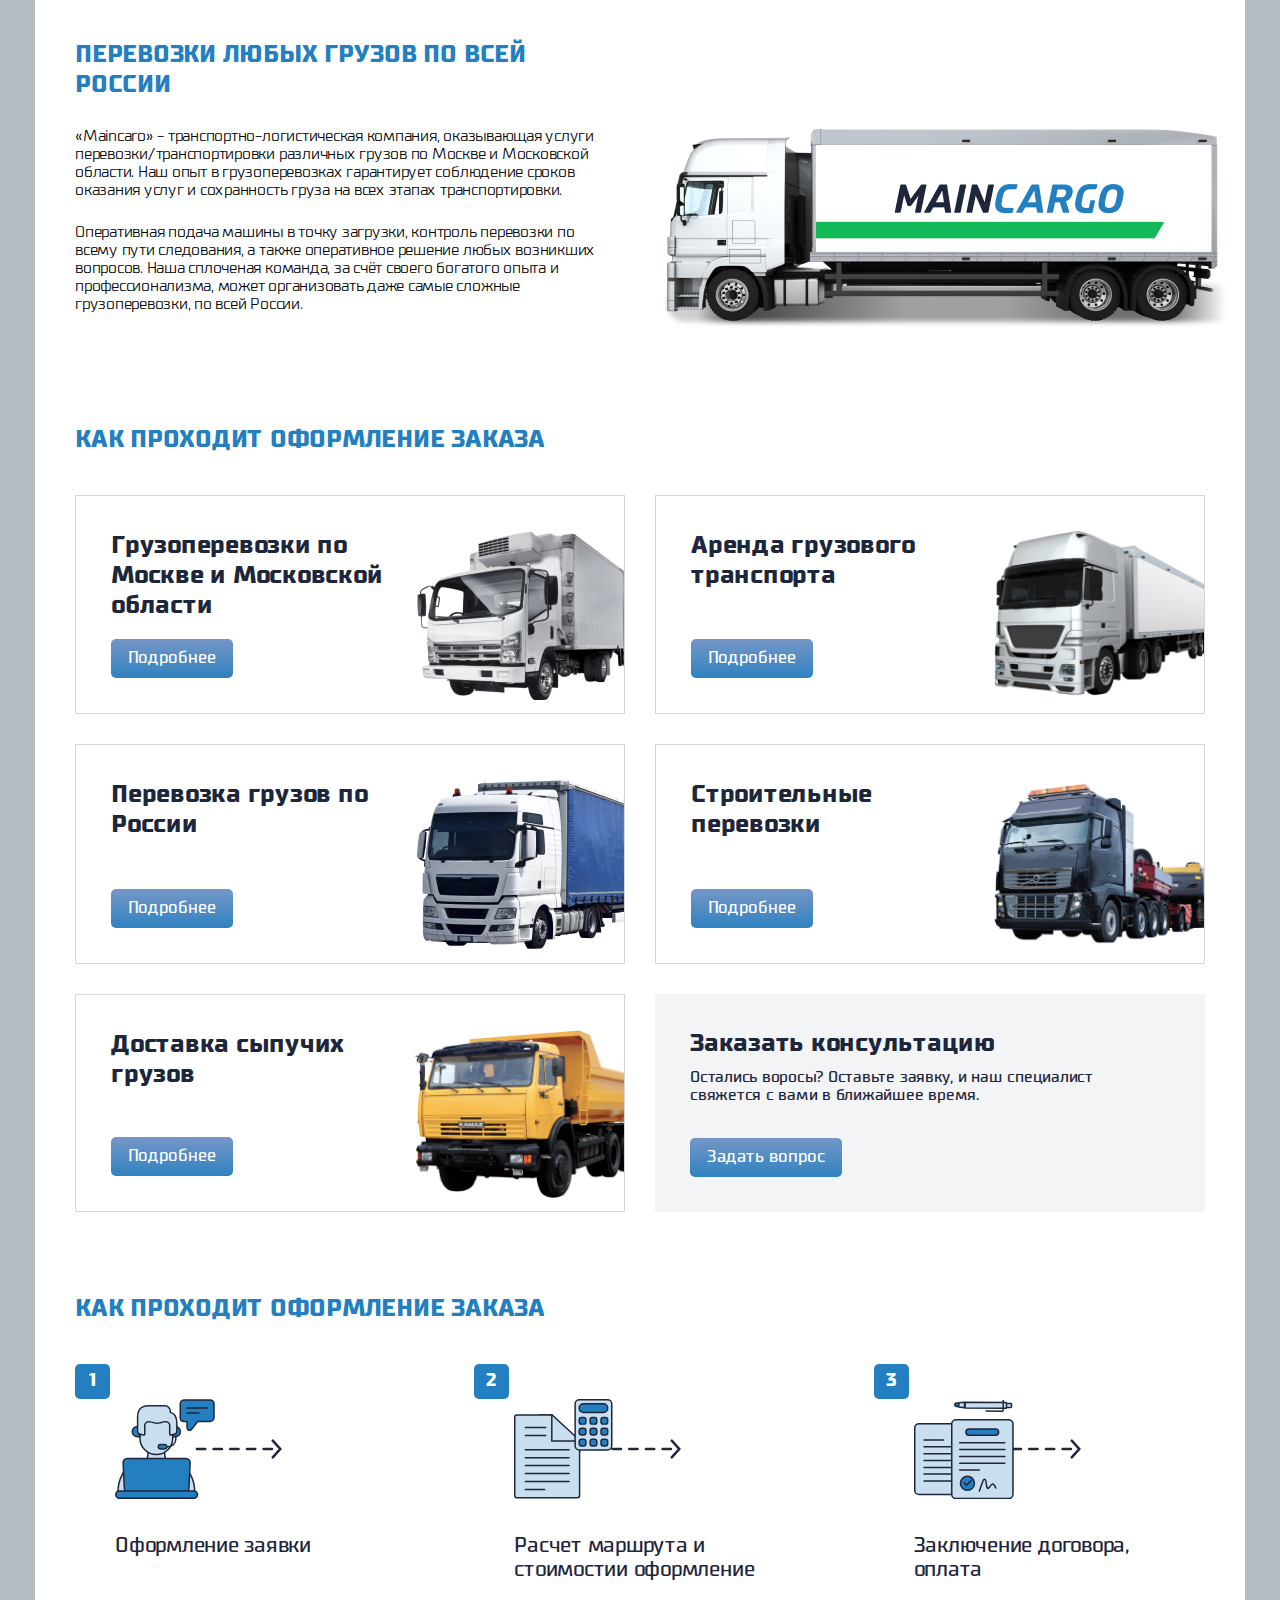
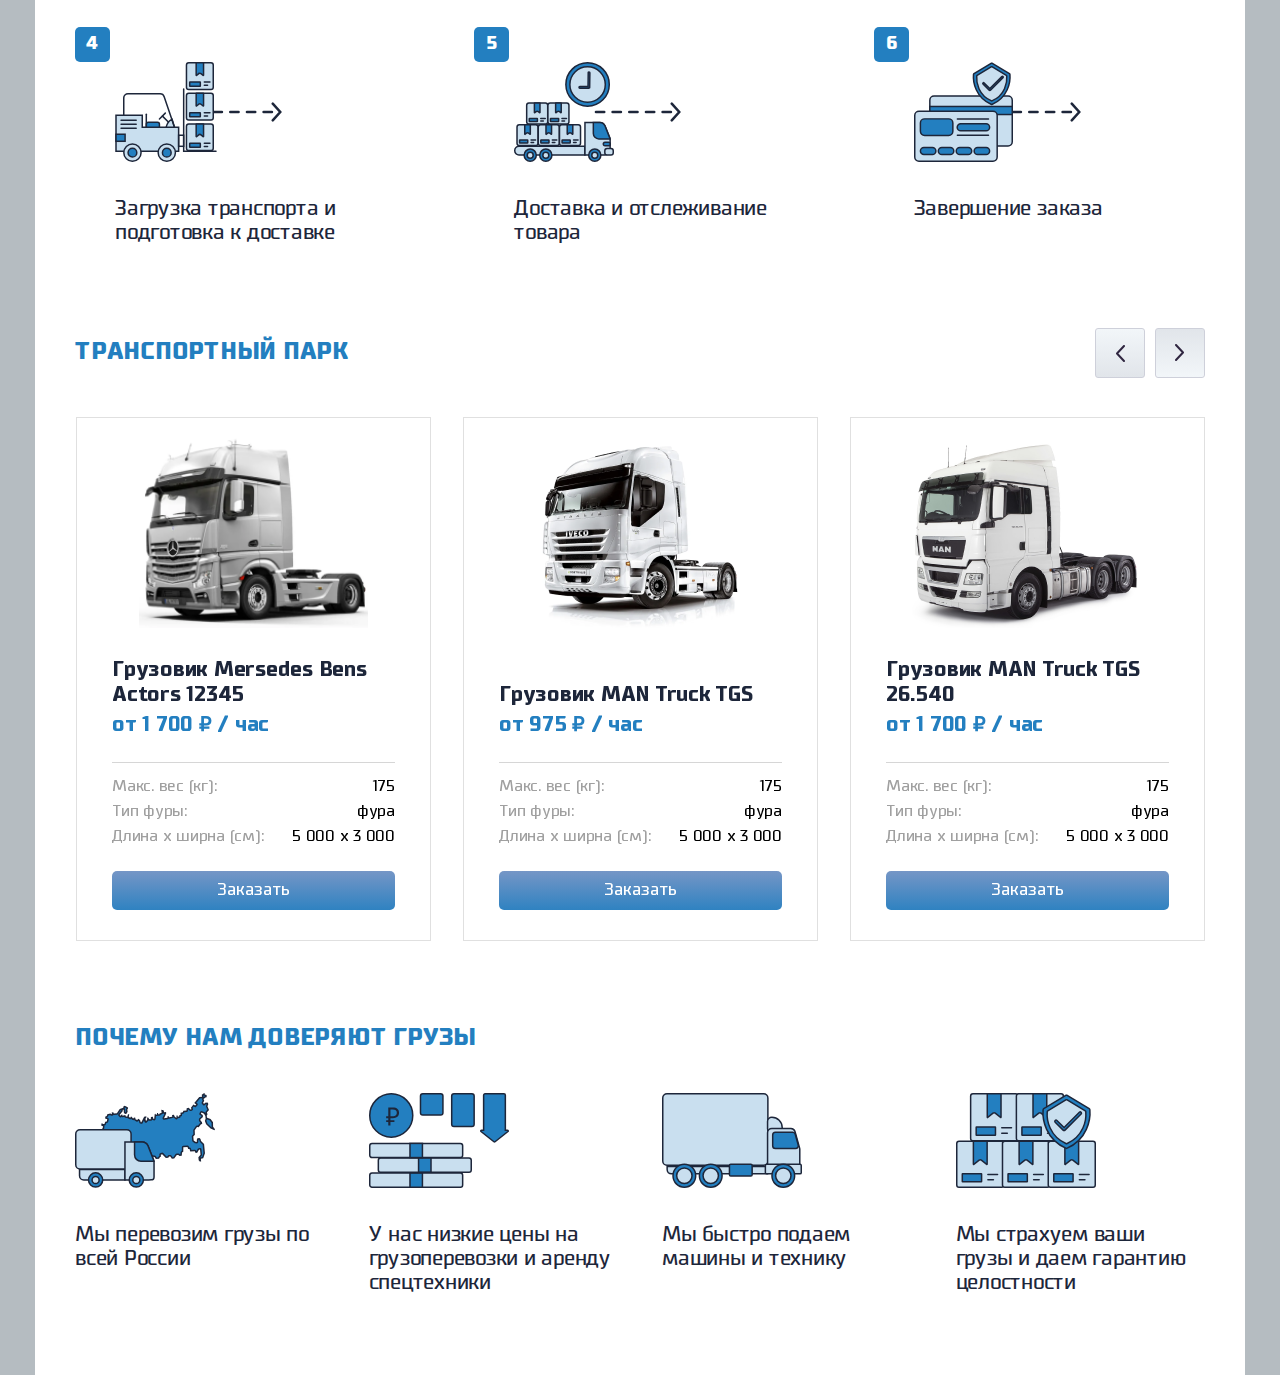
<file: main.html>
<!DOCTYPE html>
<html lang="ru">
	<head>
		<meta http-equiv="Content-Type" content="text/html; charset=utf-8" />
		<meta name="viewport" content="width=device-width" />
    <link rel="stylesheet" href="./libs/swiper/swiper.css" />
    <link rel="stylesheet" href="css/main.css">
		<title>About company</title>


	</head>

	<body>
    <div class="company-wrapper">
      
      <!-- Company-transportation -->
      <div class="company-transportation">
        <h2 class="company-transportation__title main-title">ПЕРЕВОЗКИ ЛЮБЫХ ГРУЗОВ ПО ВСЕЙ
          РОССИИ</h2>
        <div class="company-transportation__body">
          <div class="company-transportation__content">
            <p>
              «Maincaro» - транспортно-логистическая компания, оказывающая 
              услуги перевозки/транспортировки различных грузов по Москве
              и Московской области. Наш опыт в грузоперевозках гарантирует 
              соблюдение сроков оказания услуг и сохранность груза на всех этапах 
              транспортировки.
            </p>
            <p>
              Оперативная подача машины в точку загрузки, контроль перевозки
              по всему пути следования, а также оперативное решение любых 
              возникших вопросов. Наша сплоченая команда, за счёт своего богатого 
              опыта и профессионализма, может организовать даже самые сложные 
              грузоперевозки, по всей России. 
            </p>
          </div>
          <div class="company-transportation__images">
            <img src="images/company-transportation-img.png" alt="car">
          </div>
        </div>
      </div>
      <!-- End Company-transportation -->

      <!-- Company-give -->
      <div class="company-give">
        <h2 class="company-give__title main-title">КАК ПРОХОДИТ ОФОРМЛЕНИЕ ЗАКАЗА</h2>
          <div class="company-give__row">

            <div class="company-give__item">
              <div class="company-give__content">
                <div class="company-give__description">
                  Грузоперевозки по Москве и Московской области
                </div>
                <button class="company-give__btn main-btn">Подробнее</button>
              </div>

              <a href="#" class="company-give__image">
                <img src="images/company-give-img1.png" alt="car">
              </a>
            </div>

            <div class="company-give__item">
              <div class="company-give__content">
                <div class="company-give__description">
                  Аренда грузового транспорта
                </div>
                <button class="company-give__btn main-btn">Подробнее</button>
              </div>

              <a href="#" class="company-give__image">
                <img src="images/company-give-img2.png" alt="car">
              </a>
            </div>

            <div class="company-give__item">
              <div class="company-give__content">
                <div class="company-give__description">
                  Перевозка грузов по России
                </div>
                <button class="company-give__btn main-btn">Подробнее</button>
              </div>

              <a href="#" class="company-give__image">
                <img src="images/company-give-img3.png" alt="car">
              </a>
            </div>

            <div class="company-give__item">
              <div class="company-give__content">
                <div class="company-give__description">
                  Строительные перевозки
                </div>
                <button class="company-give__btn main-btn">Подробнее</button>
              </div>

              <a href="#" class="company-give__image">
                <img src="images/company-give-img4.png" alt="car">
              </a>
            </div>

            <div class="company-give__item">
              <div class="company-give__content">
                <div class="company-give__description">
                  Доставка сыпучих грузов
                </div>
                <button class="company-give__btn main-btn">Подробнее</button>
              </div>

              <a href="#" class="company-give__image">
                <img src="images/company-give-img5.png" alt="car">
              </a>
            </div>

            <div class="company-give__item company-give__item-blue">
              <div class="company-give__content">
                <div class="company-give__description">
                  Заказать консультацию
                </div>
                <div class="company-give__text">
                  Остались воросы? Оставьте заявку, и наш специалист 
                  свяжется с вами в ближайшее время.
                </div>
                <button class="company-give__btn main-btn">Задать вопрос</button>
              </div>

            </div>
          </div>
      </div>
      <!-- End Company-give -->

      <!--Company-order-->
      <div class="company-order">
        <h2 class="company-order__titel main-title">КАК ПРОХОДИТ ОФОРМЛЕНИЕ ЗАКАЗА</h2>
          <div class="company-order__row">
            <div class="company-order__item">
              <div class="company-order__number">1</div>
              <div class="company-order__body">
                <div class="company-order__image"><img src="images/order-icon1.svg" alt="icon"></div>
                <div class="company-order__description">Оформление заявки</div>
              </div>
            </div>

            <div class="company-order__item">
              <div class="company-order__number">2</div>
              <div class="company-order__body">
                <div class="company-order__image"><img src="images/order-icon2.svg" alt="icon"></div>
                <div class="company-order__description">Расчет маршрута и стоимостии оформление</div>
              </div>
            </div>

            <div class="company-order__item">
              <div class="company-order__number">3</div>
              <div class="company-order__body">
                <div class="company-order__image"><img src="images/order-icon3.svg" alt="icon"></div>
                <div class="company-order__description">Заключение договора, оплата</div>
              </div>
            </div>

            <div class="company-order__item">
              <div class="company-order__number">4</div>
              <div class="company-order__body">
                <div class="company-order__image"><img src="images/order-icon4.svg" alt="icon"></div>
                <div class="company-order__description">Загрузка транспорта и подготовка к доставке </div>
              </div>
            </div>

            <div class="company-order__item">
              <div class="company-order__number">5</div>
              <div class="company-order__body">
                <div class="company-order__image"><img src="images/order-icon5.svg" alt="icon"></div>
                <div class="company-order__description">Доставка и отслеживание товара</div>
              </div>
            </div>

            <div class="company-order__item">
              <div class="company-order__number">6</div>
              <div class="company-order__body">
                <div class="company-order__image"><img src="images/order-icon6.svg" alt="icon"></div>
                <div class="company-order__description">Завершение заказа</div>
              </div>
            </div>

          </div>
      </div>
      <!-- End Company-order-->

      <!--Company-park-->
      <div class="company-park">
        <h2 class="company-park__title main-title">ТРАНСПОРТНЫЙ ПАРК</h2>

        <div class="company-park__slider">
          <div class="company-park__container swiper-container">
            <div class="company-park__items swiper-wrapper">
              <div class="company-park__item swiper-slide">
                <div class="company-park__cart cart-company">
                  <div class="cart-company__image"><img src="images/company-park-img1.png" alt="car"></div>
                  <div class="cart-company__name">Грузовик Mersedes Bens Actors 12345</div>
                  <div class="cart-company__sum">от 1 700 ₽ / час</div>
                  <ul class="cart-company__description">
                    <li class="cart-company__list">
                      <span>Макс. вес (кг):</span>
                      <span>175</span>
                    </li>
                    <li class="cart-company__list">
                      <span>Тип фуры:</span>
                      <span>фура</span>
                    </li>
                    <li class="cart-company__list">
                      <span>Длина х ширна (см):</span>
                      <span>5 000 х 3 000</span>
                    </li>
                  </ul>
                  <button class="cart-company__btn main-btn">Заказать</button>
                </div>
              </div>

              <div class="company-park__item swiper-slide">
                <div class="company-park__cart cart-company">
                  <div class="cart-company__image"><img src="images/company-park-img2.png" alt="car"></div>
                  <div class="cart-company__name">Грузовик MAN Truck TGS</div>
                  <div class="cart-company__sum">от 975 ₽ / час</div>
                  <ul class="cart-company__description">
                    <li class="cart-company__list">
                      <span>Макс. вес (кг):</span>
                      <span>175</span>
                    </li>
                    <li class="cart-company__list">
                      <span>Тип фуры:</span>
                      <span>фура</span>
                    </li>
                    <li class="cart-company__list">
                      <span>Длина х ширна (см):</span>
                      <span>5 000 х 3 000</span>
                    </li>
                  </ul>
                  <button class="cart-company__btn main-btn">Заказать</button>
                </div>
              </div>

              <div class="company-park__item swiper-slide">
                <div class="company-park__cart cart-company">
                  <div class="cart-company__image"><img src="images/company-park-img3.png" alt="car"></div>
                  <div class="cart-company__name">Грузовик MAN Truck TGS 26.540</div>
                  <div class="cart-company__sum">от 1 700 ₽ / час</div>
                  <ul class="cart-company__description">
                    <li class="cart-company__list">
                      <span>Макс. вес (кг):</span>
                      <span>175</span>
                    </li>
                    <li class="cart-company__list">
                      <span>Тип фуры:</span>
                      <span>фура</span>
                    </li>
                    <li class="cart-company__list">
                      <span>Длина х ширна (см):</span>
                      <span>5 000 х 3 000</span>
                    </li>
                  </ul>
                  <button class="cart-company__btn main-btn">Заказать</button>
                </div>
              </div>
            </div>

          </div>
          <div class="company-park__arrow company-park__arrow_prev swiper-button-prev">
            <svg width="9" height="17" viewBox="0 0 9 17" fill="none" xmlns="http://www.w3.org/2000/svg">
              <path d="M8 1L1 8.5L8 16" stroke-width="2" stroke-linecap="round" stroke-linejoin="round"/>
              </svg>
          </div>
          <div class="company-park__arrow company-park__arrow_next swiper-button-next">
            <svg width="9" height="17" viewBox="0 0 9 17" fill="none" xmlns="http://www.w3.org/2000/svg">
              <path d="M8 1L1 8.5L8 16" stroke-width="2" stroke-linecap="round" stroke-linejoin="round"/>
              </svg>
          </div>
        </div>
      </div>
      <!-- End Company-park-->
      
      <!--Company-goods-->
      <div class="company-goods">
        <h2 class="company-goods__title main-title">ПОЧЕМУ НАМ ДОВЕРЯЮТ ГРУЗЫ</h2>
        <ul class="company-goods__row">
          <li class="company-goods__item">
            <div class="company-goods__image"><img src="images/goods-icon1.svg" alt="icon"></div>
            <div class="company-goods__text">
              Мы перевозим грузы по всей России
            </div>
          </li>

          <li class="company-goods__item">
            <div class="company-goods__image"><img src="images/goods-icon2.svg" alt="icon"></div>
            <div class="company-goods__text">
              У нас низкие цены на грузоперевозки и аренду спецтехники

            </div>
          </li>

          <li class="company-goods__item">
            <div class="company-goods__image"><img src="images/goods-icon3.svg" alt="icon"></div>
            <div class="company-goods__text">
              Мы быстро подаем машины и технику
            </div>
          </li>

          <li class="company-goods__item">
            <div class="company-goods__image"><img src="images/goods-icon4.svg" alt="icon"></div>
            <div class="company-goods__text">
              Мы страхуем ваши грузы и даем гарантию целостности
            </div>
          </li>
        </ul>
      </div>
      <!-- End Company-goods-->

    </div>

    <script src="./libs/swiper/swiper.min.js"></script>
    <script src="js/main.js"></script>
	</body>
</html>
</file>
<file: css/main.css>
/*Reset*/
* {
  padding: 0;
  margin: 0;
  -webkit-box-sizing: border-box;
          box-sizing: border-box; }

*:focus {
  outline: none; }

input.input-error {
  border-color: #a94442; }
  input.input-error::-webkit-input-placeholder {
    color: #a94442; }
  input.input-error::-moz-placeholder {
    color: #a94442; }
  input.input-error:-ms-input-placeholder {
    color: #a94442; }
  input.input-error::-ms-input-placeholder {
    color: #a94442; }
  input.input-error::placeholder {
    color: #a94442; }
  input.input-error::-moz-placeholder {
    color: #a94442; }

.input-error {
  font-size: 14px;
  color: #a94442;
  margin-top: 4px; }

button,
input,
textarea {
  -moz-appearance: none;
       appearance: none;
  -webkit-appearance: none;
  font-family: inherit;
  border: none;
  color: #000;
  width: 100%;
  opacity: 1; }

button {
  background: none; }

button:focus {
  -webkit-box-shadow: none !important;
          box-shadow: none !important; }

*:focus {
  outline: none; }

html, body {
  min-height: 100%; }

body {
  font: 400 16px 'Montserrat', sans-serif;
  line-height: 1.1;
  color: #161615;
  background: #ffffff;
  letter-spacing: -0.24px; }

a {
  display: inline-block;
  font: inherit;
  color: inherit;
  -webkit-transition: 300ms;
  -o-transition: 300ms;
  transition: 300ms;
  text-decoration: none; }
  a:hover {
    text-decoration: none; }

img {
  vertical-align: top;
  max-width: 100%;
  max-height: 100%; }

ul {
  margin: 0;
  padding: 0;
  list-style: none; }

li {
  list-style-type: none; }

a img {
  border: none;
  outline: none; }

a {
  display: inline-block;
  font: inherit;
  -webkit-transition: 300ms;
  -o-transition: 300ms;
  transition: 300ms; }
  a:hover {
    text-decoration: none; }

/*Container*/
@media screen and (max-width: 1500px) {
  .container {
    width: 100%; } }

@font-face {
  font-family: 'Supermolot';
  src: url("Supermolot.eot");
  src: local("Supermolot"), url("../fonts/Supermolot.woff") format("woff");
  font-weight: normal;
  font-style: normal; }

@font-face {
  font-family: 'Supermolot';
  src: url("Supermolot-Light.eot");
  src: local("Supermolot Light"), local("Supermolot-Light"), url("../fonts/Supermolot-Light.woff") format("woff");
  font-weight: 300;
  font-style: normal; }

@font-face {
  font-family: 'Supermolot';
  src: url("Supermolot-Bold.eot");
  src: local("Supermolot Bold"), local("Supermolot-Bold"), url("../fonts/Supermolot-Bold.woff") format("woff");
  font-weight: bold;
  font-style: normal; }

body {
  background: #b5bcc1; }

.company-wrapper {
  padding-bottom: 80px;
  margin-top: 25px;
  max-width: 1210px;
  margin: 0 auto;
  font-family: 'Supermolot';
  font-style: normal;
  font-weight: 300;
  font-size: 15px;
  min-height: 100%;
  height: 100%;
  background: #ffffff;
  color: #1D263A;
  margin: 0 auto;
  -webkit-tap-highlight-color: rgba(255, 255, 255, 0);
  -webkit-tap-highlight-color: transparent; }
  @media (max-width: 1024px) {
    .company-wrapper {
      padding-bottom: 40px; } }
  @media (max-width: 768px) {
    .company-wrapper {
      padding-bottom: 15px; } }

.main-btn {
  font-style: normal;
  font-weight: 400;
  font-size: 16px;
  line-height: 19px;
  background: -webkit-gradient(linear, left top, left bottom, from(#7596C6), color-stop(99.99%, #2F82C1), color-stop(100%, rgba(35, 127, 192, 0)), to(#5685BA));
  background: -o-linear-gradient(top, #7596C6 0%, #2F82C1 99.99%, rgba(35, 127, 192, 0) 100%, #5685BA 100%);
  background: linear-gradient(180deg, #7596C6 0%, #2F82C1 99.99%, rgba(35, 127, 192, 0) 100%, #5685BA 100%);
  border-radius: 5px;
  color: #FFFFFF;
  padding: 10px 17px;
  display: inline-block;
  width: auto;
  cursor: pointer;
  -webkit-transition: 0.3s;
  -o-transition: 0.3s;
  transition: 0.3s; }
  @media screen and (min-width: 1024px) {
    .main-btn:hover {
      background-image: -webkit-linear-gradient(90deg, #449ede 0, #237fc0 100%, #237fc0 100%); } }
  @media (max-width: 768px) {
    .main-btn {
      font-size: 15px; } }

.main-title {
  font-family: 'Supermolot';
  font-style: normal;
  font-weight: 700;
  font-size: 24px;
  line-height: 30px;
  color: #237FC0;
  margin-bottom: 40px;
  text-transform: uppercase;
  display: inline-block; }
  @media (max-width: 768px) {
    .main-title {
      font-size: 18px;
      line-height: 22px;
      margin-bottom: 15px; } }

/*company-transportation*/
.company-transportation {
  padding: 40px 0px 0 40px; }
  @media (max-width: 1024px) {
    .company-transportation {
      padding: 25px 0px 0 25px; } }
  @media (max-width: 768px) {
    .company-transportation {
      padding: 15px 15px 0; } }
  .company-transportation__title {
    margin-bottom: 28px;
    max-width: 460px; }
    @media (max-width: 768px) {
      .company-transportation__title {
        margin-bottom: 15px; } }
  .company-transportation__body {
    display: -webkit-box;
    display: -ms-flexbox;
    display: flex;
    -webkit-box-pack: justify;
        -ms-flex-pack: justify;
            justify-content: space-between; }
    @media (max-width: 768px) {
      .company-transportation__body {
        display: block; } }
  .company-transportation__content {
    max-width: 525px;
    font-family: 'Supermolot';
    font-style: normal;
    font-weight: 300;
    font-size: 15px;
    line-height: 18px;
    margin-right: 30px;
    color: #000000; }
    .company-transportation__content p:not(:first-child) {
      margin-top: 24px; }
      @media (max-width: 768px) {
        .company-transportation__content p:not(:first-child) {
          margin-top: 15px; } }
    @media (max-width: 900px) {
      .company-transportation__content {
        margin-right: 10px; } }
    @media (max-width: 768px) {
      .company-transportation__content {
        max-width: 100%;
        margin: 0 0 15px; } }
  .company-transportation__images {
    -ms-flex-negative: 0;
        flex-shrink: 0;
    max-width: 590px; }
    @media (max-width: 1024px) {
      .company-transportation__images {
        max-width: 490px; } }
    @media (max-width: 900px) {
      .company-transportation__images {
        max-width: 380px; } }
    @media (max-width: 768px) {
      .company-transportation__images {
        margin: 0 auto; } }

/*company-give*/
.company-give {
  margin-top: 82px;
  padding: 0 40px; }
  @media (max-width: 1024px) {
    .company-give {
      padding: 0 25px;
      margin-top: 60px; } }
  @media (max-width: 768px) {
    .company-give {
      margin-top: 40px;
      padding: 0 15px; } }
  .company-give__row {
    display: grid;
    grid-gap: 30px;
    grid-template-columns: repeat(2, 1fr); }
    @media (max-width: 1024px) {
      .company-give__row {
        grid-gap: 20px; } }
    @media (max-width: 768px) {
      .company-give__row {
        grid-template-columns: repeat(1, 1fr); } }
  .company-give__item {
    border: 1px solid #D6D6D6;
    display: -webkit-box;
    display: -ms-flexbox;
    display: flex;
    -webkit-box-pack: justify;
        -ms-flex-pack: justify;
            justify-content: space-between; }
    @media (max-width: 991px) {
      .company-give__item {
        -webkit-box-orient: vertical;
        -webkit-box-direction: normal;
            -ms-flex-direction: column;
                flex-direction: column; } }
  .company-give__content {
    padding: 35px 10px 35px 35px;
    display: -webkit-box;
    display: -ms-flexbox;
    display: flex;
    -webkit-box-orient: vertical;
    -webkit-box-direction: normal;
        -ms-flex-direction: column;
            flex-direction: column; }
    @media (max-width: 991px) {
      .company-give__content {
        padding: 12px 15px 0;
        min-height: 120px; } }
    @media (max-width: 768px) {
      .company-give__content {
        min-height: auto; } }
  .company-give__description {
    font-style: normal;
    font-weight: 700;
    font-size: 24px;
    line-height: 30px;
    color: #1D263A;
    margin-bottom: 10px; }
    @media (max-width: 1024px) {
      .company-give__description {
        font-weight: 700;
        font-size: 18px;
        line-height: 22px; } }
    @media (max-width: 768px) {
      .company-give__description {
        margin-bottom: 15px; } }
  .company-give__btn {
    margin-top: auto;
    -ms-flex-item-align: start;
        align-self: flex-start; }
  .company-give__image {
    max-width: 210px;
    -ms-flex-negative: 0;
        flex-shrink: 0;
    padding: 35px 0 13px; }
    @media (max-width: 991px) {
      .company-give__image {
        margin-left: auto;
        padding: 0px;
        max-width: auto;
        height: 130px;
        margin-top: -40px;
        margin-bottom: 15px; } }
    @media (max-width: 768px) {
      .company-give__image {
        margin-top: -40px; } }
  .company-give__item-blue {
    background: #F2F4F5;
    border: none; }
    @media (max-width: 991px) {
      .company-give__item-blue .company-give__content {
        padding: 12px 15px 15px; } }
  .company-give__text {
    font-style: normal;
    font-weight: 400;
    font-size: 15px;
    line-height: 18px;
    color: #1D263A;
    margin-right: 40px;
    max-width: 430px; }
    @media (max-width: 991px) {
      .company-give__text {
        margin-bottom: 15px; } }

/*company-give*/
.company-order {
  margin-top: 82px;
  padding: 0 40px; }
  @media (max-width: 1024px) {
    .company-order {
      padding: 0 25px;
      margin-top: 60px; } }
  @media (max-width: 768px) {
    .company-order {
      margin-top: 40px;
      padding: 0 15px; } }
  .company-order__number {
    background: #237FC0;
    color: #ffffff;
    text-align: center;
    font-size: 18px;
    font-weight: bold;
    line-height: 1.8;
    border-radius: 5px;
    width: 35px;
    height: 35px;
    position: absolute;
    left: 0;
    top: 0; }
    @media (max-width: 768px) {
      .company-order__number {
        width: 20px;
        height: 20px;
        font-size: 12px;
        line-height: 1.7; } }
  .company-order__row {
    display: grid;
    grid-gap: 45px 68px;
    grid-template-columns: repeat(3, 1fr); }
    @media (max-width: 1024px) {
      .company-order__row {
        grid-template-columns: repeat(2, 1fr);
        grid-gap: 45px 10px; } }
    @media (max-width: 768px) {
      .company-order__row {
        grid-gap: 15px 10px; } }
  .company-order__item {
    position: relative; }
  .company-order__body {
    padding-top: 35px;
    padding-left: 40px;
    padding: 35px 0px 0 40px; }
    @media (max-width: 768px) {
      .company-order__body {
        padding: 20px 0 0 20px; } }
  .company-order__image {
    height: 100px;
    margin: 0 0 35px;
    position: relative; }
    .company-order__image img {
      position: relative;
      z-index: 2; }
    .company-order__image::before {
      content: '';
      display: inline-block;
      width: 100px;
      height: 20px;
      position: absolute;
      z-index: 1;
      background: url(../images/arrow-big.svg) no-repeat;
      background-size: contain;
      left: 80px;
      top: 40px; }
    @media (max-width: 768px) {
      .company-order__image {
        height: 76px;
        margin-bottom: 10px; }
        .company-order__image::before {
          width: 77px;
          height: 16px;
          left: 60px;
          top: 30px; } }
  .company-order__description {
    font-weight: 400;
    font-size: 20px;
    line-height: 24px;
    max-width: 280px; }
    @media (max-width: 768px) {
      .company-order__description {
        font-size: 15px;
        line-height: 18px;
        margin-right: 10px; } }

/*company-park*/
.company-park {
  margin-top: 92px;
  padding: 0 40px; }
  @media (max-width: 1024px) {
    .company-park {
      padding: 0 25px;
      margin-top: 60px; } }
  @media (max-width: 768px) {
    .company-park {
      margin-top: 40px;
      padding: 0 15px; } }
  .company-park__title {
    margin-bottom: 50px; }
    @media (max-width: 1024px) {
      .company-park__title {
        margin-bottom: 40px; } }
    @media (max-width: 768px) {
      .company-park__title {
        margin-bottom: 15px; } }
  .company-park__slider {
    position: relative; }
  .company-park__item {
    max-width: 357px;
    padding: 0 1px;
    height: auto; }
    @media (max-width: 768px) {
      .company-park__item {
        max-width: 303px; } }
  .company-park__arrow {
    width: 50px;
    height: 50px;
    background: -webkit-gradient(linear, left top, left bottom, from(#F2F6F9), to(#E1E5EA));
    background: -o-linear-gradient(top, #F2F6F9 0%, #E1E5EA 100%);
    background: linear-gradient(180deg, #F2F6F9 0%, #E1E5EA 100%);
    border: 1px solid #CED0DA;
    border-radius: 3px;
    top: -67px;
    right: 0px;
    left: auto;
    -webkit-transition: 0.3s;
    -o-transition: 0.3s;
    transition: 0.3s;
    z-index: 100; }
    .company-park__arrow::after {
      display: none; }
    .company-park__arrow svg {
      stroke: #302640;
      -webkit-transition: 0.3s;
      -o-transition: 0.3s;
      transition: 0.3s; }
    @media (max-width: 768px) {
      .company-park__arrow {
        display: none; } }
    @media screen and (min-width: 1024px) {
      .company-park__arrow:hover {
        text-decoration: none;
        border-color: #ced0da;
        background-image: -webkit-linear-gradient(90deg, #f2f6f9 0, #e1e5ea 100%); }
        .company-park__arrow:hover svg {
          stroke: #237fc0; } }
  .company-park__arrow_prev {
    right: 60px; }
  .company-park__arrow_next {
    -webkit-transform: rotate(-180deg);
        -ms-transform: rotate(-180deg);
            transform: rotate(-180deg); }

/*cart-company*/
.cart-company {
  border: 1px solid #E0E0E0;
  padding: 20px 35px 30px 35px;
  display: -webkit-box;
  display: -ms-flexbox;
  display: flex;
  -webkit-box-orient: vertical;
  -webkit-box-direction: normal;
      -ms-flex-direction: column;
          flex-direction: column;
  height: 100%; }
  @media (max-width: 768px) {
    .cart-company {
      padding: 12px 15px 15px; } }
  .cart-company__image {
    display: -webkit-box;
    display: -ms-flexbox;
    display: flex;
    -webkit-box-align: center;
        -ms-flex-align: center;
            align-items: center;
    -webkit-box-pack: center;
        -ms-flex-pack: center;
            justify-content: center;
    height: 190px;
    margin: 0 auto;
    margin-bottom: 30px; }
    @media (max-width: 768px) {
      .cart-company__image {
        height: 160px; } }
    .cart-company__image img {
      width: 100%;
      height: 100%;
      -o-object-fit: cover;
         object-fit: cover; }
  .cart-company__name {
    font-weight: 700;
    font-size: 20px;
    line-height: 25px;
    margin-bottom: 5px;
    margin-top: auto; }
    @media (max-width: 768px) {
      .cart-company__name {
        font-size: 18px;
        line-height: 22px;
        margin-bottom: 10px; } }
  .cart-company__sum {
    font-weight: 700;
    font-size: 20px;
    line-height: 25px;
    color: #237FC0;
    margin-bottom: 24px; }
    @media (max-width: 768px) {
      .cart-company__sum {
        font-size: 18px;
        line-height: 22px;
        margin-bottom: 15px; } }
  .cart-company__description {
    border-top: 1px solid #D6D6D6;
    padding-top: 15px; }
  .cart-company__list {
    display: -webkit-box;
    display: -ms-flexbox;
    display: flex; }
    .cart-company__list:not(:first-child) {
      margin-top: 7px; }
    .cart-company__list span {
      font-weight: 400;
      font-size: 15px;
      line-height: 18px; }
      .cart-company__list span:nth-child(1) {
        color: #A0A0A0;
        margin-right: 5px; }
      .cart-company__list span:nth-child(2) {
        -ms-flex-negative: 0;
            flex-shrink: 0;
        color: #000000;
        margin-left: auto; }
  .cart-company__btn {
    margin-top: 25px;
    width: 100%; }
    @media (max-width: 768px) {
      .cart-company__btn {
        margin-top: 15px; } }

/*company-goods*/
.company-goods {
  margin-top: 82px;
  padding: 0 40px; }
  @media (max-width: 1024px) {
    .company-goods {
      padding: 0 25px;
      margin-top: 60px; } }
  @media (max-width: 768px) {
    .company-goods {
      margin-top: 40px;
      padding: 0 15px; } }
  .company-goods__row {
    display: grid;
    grid-gap: 44px;
    grid-template-columns: repeat(4, 1fr); }
    @media (max-width: 991px) {
      .company-goods__row {
        grid-gap: 25px; } }
    @media (max-width: 768px) {
      .company-goods__row {
        grid-gap: 20px 10px;
        grid-template-columns: repeat(2, 1fr); } }
  .company-goods__image {
    height: 95px;
    margin-bottom: 35px; }
    @media (max-width: 991px) {
      .company-goods__image {
        height: 74px;
        margin-bottom: 15px; } }
  .company-goods__text {
    font-weight: 400;
    font-size: 20px;
    line-height: 24px; }
    @media (max-width: 991px) {
      .company-goods__text {
        font-size: 15px;
        line-height: 18px; } }

/*# sourceMappingURL=[data-uri] */
</file>
